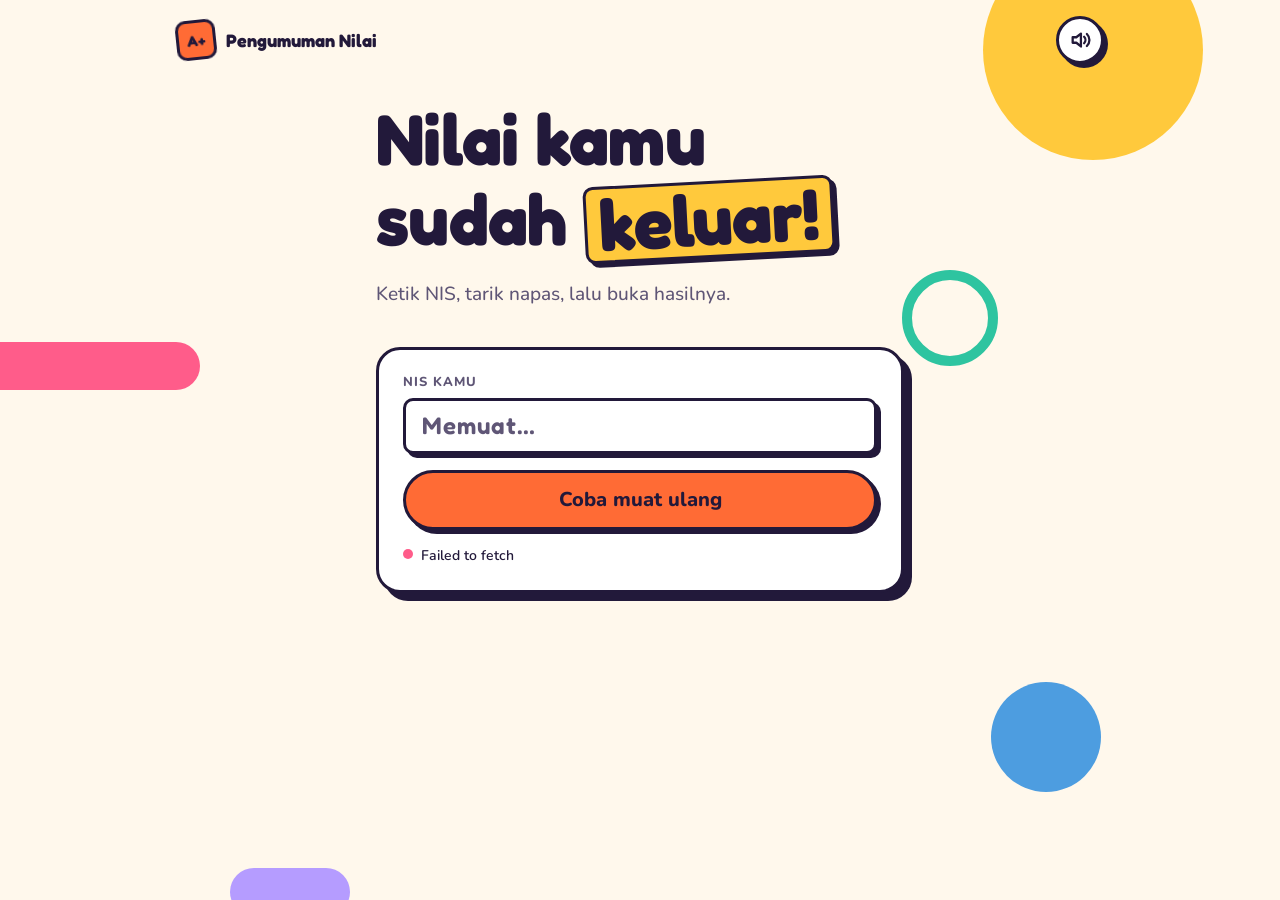
<file: index.html>
<!doctype html>
<html lang="id">
<head>
<meta charset="utf-8">
<meta name="viewport" content="width=device-width, initial-scale=1">
<title>Pengumuman Nilai</title>
<meta name="description" content="Ketik NIS kamu dan buka nilaimu.">
<link rel="icon" href="data:image/svg+xml,%3Csvg xmlns='http://www.w3.org/2000/svg' viewBox='0 0 64 64'%3E%3Crect width='64' height='64' rx='16' fill='%23ff6b35'/%3E%3Ctext x='32' y='45' font-family='Arial' font-weight='700' font-size='34' text-anchor='middle' fill='%2322193a'%3EA%2B%3C/text%3E%3C/svg%3E">
<link rel="preconnect" href="https://fonts.googleapis.com">
<link rel="preconnect" href="https://fonts.gstatic.com" crossorigin>
<link href="https://fonts.googleapis.com/css2?family=Fredoka:wght@600;700&family=Nunito:wght@500;600;800&display=swap" rel="stylesheet">
<link rel="stylesheet" href="assets/css/style.css">
<link rel="stylesheet" href="assets/css/announce.css">
</head>
<body>

<div class="bg-shapes" aria-hidden="true">
  <span class="shape shape--disc s1"></span>
  <span class="shape shape--pill s2"></span>
  <span class="shape shape--disc s3"></span>
  <span class="shape shape--pill s4"></span>
  <span class="shape shape--ring s5"></span>
</div>

<header class="topbar">
  <span class="brandmark"><span class="brandmark__dot" aria-hidden="true">A+</span>Pengumuman Nilai</span>
  <button class="pn-icon-btn" id="sound-toggle" type="button" aria-pressed="true" aria-label="Suara: nyala">
    <svg class="ico-on" viewBox="0 0 24 24" fill="none" stroke="currentColor" stroke-width="2.5" stroke-linecap="round" stroke-linejoin="round" aria-hidden="true"><path d="M4 9v6h4l5 4V5L8 9H4z"/><path d="M16.5 8.5a5 5 0 0 1 0 7"/><path d="M19.5 5.5a9 9 0 0 1 0 13"/></svg>
    <svg class="ico-off" viewBox="0 0 24 24" fill="none" stroke="currentColor" stroke-width="2.5" stroke-linecap="round" stroke-linejoin="round" aria-hidden="true"><path d="M4 9v6h4l5 4V5L8 9H4z"/><path d="M17 9l5 6M22 9l-5 6"/></svg>
  </button>
</header>

<p class="demo-banner" id="demo-banner" hidden>Mode demo: data contoh dari <code>sample.csv</code>.</p>

<main>
  <!-- Screen 1: lookup -->
  <section class="screen screen--lookup" id="screen-lookup">
    <h1 class="hero-title">Nilai kamu<br>sudah <span class="hero-hl">keluar!</span></h1>
    <p class="hero-sub">Ketik NIS, tarik napas, lalu buka hasilnya.</p>

    <form class="lookup pn-card" id="lookup-form" novalidate>
      <label class="lookup__field">
        <span class="pn-label">NIS kamu</span>
        <input class="pn-input" id="nis-input" name="nis" inputmode="numeric" autocomplete="off" placeholder="Memuat…" required>
      </label>
      <button class="pn-btn pn-btn--primary pn-btn--big" id="lookup-btn" type="submit" disabled>Memuat data…</button>
      <p class="pn-hint" id="lookup-hint" role="status" aria-live="polite">Sedang mengambil data nilai…</p>
    </form>
  </section>

  <!-- Screen 2: reveal, one subject at a time -->
  <section class="screen screen--reveal" id="screen-reveal" hidden>
    <div class="greet">
      <p class="greet__kicker">Halo,</p>
      <h2 class="greet__name" id="greet-name">Kamu!</h2>
      <p class="greet__sub" id="greet-sub">Ada nilai yang menunggu dibuka.</p>
    </div>

    <ol class="steps" id="steps" aria-label="Urutan mapel"></ol>

    <div class="flip" id="flip">
      <div class="flip__inner">
        <button class="face face--front pn-card" id="card-front" type="button">
          <span class="face__subject" id="front-subject">Mapel</span>
          <span class="mystery" aria-hidden="true">?</span>
          <span class="face__tap">Ketuk untuk membuka</span>
        </button>
        <article class="face face--back pn-card" id="card-back">
          <span class="face__subject" id="back-subject">Mapel</span>
          <div class="score-orb" id="score-orb"><span id="score-num">0</span></div>
          <span class="pn-badge stamp" id="tier-badge">Tier</span>
          <p class="tier-msg" id="tier-msg"></p>
          <figure class="media" id="media" hidden><img id="media-img" alt=""></figure>
        </article>
      </div>
    </div>

    <div class="actions">
      <button class="pn-btn pn-btn--primary pn-btn--big" id="next-btn" type="button" hidden>Buka mapel berikutnya</button>
      <button class="pn-btn pn-btn--primary pn-btn--big" id="summary-btn" type="button" hidden>Lihat rekap</button>
      <button class="pn-btn" id="done-replay-btn" type="button" hidden>Putar ulang</button>
      <button class="pn-btn pn-btn--primary" id="done-btn" type="button" hidden>Cek NIS lain</button>
    </div>
  </section>

  <!-- Screen 3: summary -->
  <section class="screen screen--summary" id="screen-summary" hidden>
    <h2 class="summary__title">Rekap nilai<br><span id="summary-name">kamu</span></h2>
    <p class="summary__meta" id="summary-meta"></p>
    <ul class="summary__list" id="summary-list"></ul>
    <div class="actions">
      <button class="pn-btn" id="replay-btn" type="button">Putar ulang</button>
      <button class="pn-btn pn-btn--primary" id="again-btn" type="button">Cek NIS lain</button>
    </div>
  </section>
</main>

<canvas class="confetti" id="confetti" aria-hidden="true"></canvas>

<script src="assets/js/common.js"></script>
<script src="assets/js/app.js"></script>
</body>
</html>
</file>
<file: assets/css/style.css>
/* Pengumuman Nilai — tokens and components (mirrors the "Pengumuman Nilai" design system) */

:root {
  --paper: #fff8ec;
  --card: #ffffff;
  --ink: #22193a;
  --ink-muted: #5f5676;
  --line: #22193a;
  --on-bright: #22193a;
  --brand: #ff6b35;
  --sun: #ffc93c;
  --berry: #ff5c8a;
  --mint: #2ec4a0;
  --sky: #4d9de0;
  --lilac: #b59cff;

  --shadow-sticker: 4px 4px 0 #22193a;
  --shadow-pop: 8px 8px 0 #22193a;

  --space-2: 8px;
  --space-4: 16px;
  --space-6: 24px;
  --space-10: 40px;

  --radius-sm: 10px;
  --radius-lg: 24px;
  --radius-pill: 999px;

  --font-display: "Fredoka", "Nunito", system-ui, sans-serif;
  --font-body: "Nunito", system-ui, sans-serif;

  color-scheme: light;
}

@media (prefers-color-scheme: dark) {
  :root {
    --paper: #1d1733;
    --card: #2a2347;
    --ink: #fbf3e4;
    --ink-muted: #b8aed6;
    --line: #7a6eaa;
    --brand: #ff8a5c;
    --sun: #ffd45e;
    --berry: #ff7aa0;
    --mint: #3fd6b1;
    --sky: #6fb3ec;
    --lilac: #c4b0ff;
    --shadow-sticker: 4px 4px 0 #0b0818;
    --shadow-pop: 8px 8px 0 #0b0818;
    color-scheme: dark;
  }
}

/* Tier colour hook: set data-tier on any element, read var(--tier) inside it */
[data-tier="excellent"] { --tier: var(--sun); }
[data-tier="awesome"] { --tier: var(--berry); }
[data-tier="great"] { --tier: var(--mint); }
[data-tier="good"] { --tier: var(--sky); }
[data-tier="keepgoing"] { --tier: var(--lilac); }

*, *::before, *::after { box-sizing: border-box; }
html { -webkit-text-size-adjust: 100%; }
body {
  margin: 0;
  min-height: 100vh;
  background: var(--paper);
  color: var(--ink);
  font: 500 17px/26px var(--font-body);
  overflow-x: hidden;
}
[hidden] { display: none !important; }
h1, h2, h3 { font-family: var(--font-display); margin: 0; }
p { margin: 0; }
a { color: inherit; }
.sr-only { position: absolute; width: 1px; height: 1px; overflow: hidden; clip: rect(0 0 0 0); white-space: nowrap; }

/* ---------- Button ---------- */
.pn-btn {
  display: inline-flex; align-items: center; justify-content: center; gap: var(--space-2);
  min-height: 48px; padding: 0 28px;
  font: 800 17px/26px var(--font-body);
  color: var(--ink); background: var(--card);
  border: 3px solid var(--line); border-radius: var(--radius-pill);
  box-shadow: var(--shadow-sticker); cursor: pointer;
  transition: transform .12s ease, box-shadow .12s ease;
  text-decoration: none;
}
.pn-btn:hover { transform: translate(-1px, -1px); }
.pn-btn:active { transform: translate(4px, 4px); box-shadow: none; }
.pn-btn:focus-visible { outline: 3px solid var(--sky); outline-offset: 3px; }
.pn-btn--primary { background: var(--brand); color: var(--on-bright); }
.pn-btn--big { min-height: 60px; padding: 0 36px; font-size: 20px; }
.pn-btn--small { min-height: 40px; padding: 0 18px; font-size: 15px; }
.pn-btn[disabled] { opacity: .5; cursor: not-allowed; transform: none; }

.pn-icon-btn {
  display: inline-grid; place-items: center;
  width: 48px; height: 48px; padding: 0;
  background: var(--card); color: var(--ink);
  border: 3px solid var(--line); border-radius: var(--radius-pill);
  box-shadow: var(--shadow-sticker); cursor: pointer;
}
.pn-icon-btn:active { transform: translate(4px, 4px); box-shadow: none; }
.pn-icon-btn:focus-visible { outline: 3px solid var(--sky); outline-offset: 3px; }
.pn-icon-btn svg { width: 22px; height: 22px; }

/* ---------- Form ---------- */
.pn-label { font: 800 13px/16px var(--font-body); letter-spacing: .08em; text-transform: uppercase; color: var(--ink-muted); }
.pn-input {
  width: 100%; min-height: 56px; padding: 0 var(--space-4);
  font: 600 24px/30px var(--font-display); letter-spacing: .04em;
  color: var(--ink); background: var(--card);
  border: 3px solid var(--line); border-radius: var(--radius-sm);
  box-shadow: var(--shadow-sticker);
}
.pn-input--text { font: 600 16px/22px var(--font-body); letter-spacing: 0; min-height: 48px; }
.pn-input::placeholder { color: var(--ink-muted); opacity: 1; }
.pn-input:focus { outline: 3px solid var(--sky); outline-offset: 2px; }
.pn-hint { font: 600 14px/20px var(--font-body); color: var(--ink-muted); }
.pn-hint--error { color: var(--ink); }
.pn-hint--error::before {
  content: ""; display: inline-block; width: 10px; height: 10px; margin-right: var(--space-2);
  border-radius: var(--radius-pill); background: var(--berry); vertical-align: 1px;
}

/* ---------- Badge ---------- */
.pn-badge {
  display: inline-flex; align-items: center; gap: var(--space-2);
  padding: 6px var(--space-4);
  font: 800 13px/16px var(--font-body); letter-spacing: .08em; text-transform: uppercase;
  color: var(--on-bright); background: var(--tier, var(--card));
  border: 3px solid var(--line); border-radius: var(--radius-pill);
  box-shadow: var(--shadow-sticker);
  white-space: nowrap;
}

/* ---------- Card ---------- */
.pn-card {
  background: var(--card); color: var(--ink);
  border: 3px solid var(--line); border-radius: var(--radius-lg);
  box-shadow: var(--shadow-pop);
}

/* ---------- Motion ---------- */
@keyframes pn-pop { 0% { transform: scale(.8); opacity: 0; } 60% { transform: scale(1.04); opacity: 1; } 100% { transform: scale(1); } }
@keyframes pn-shake { 0%, 100% { transform: translateX(0); } 20% { transform: translateX(-8px); } 40% { transform: translateX(8px); } 60% { transform: translateX(-5px); } 80% { transform: translateX(5px); } }
@keyframes pn-wobble { 0%, 100% { transform: rotate(0); } 25% { transform: rotate(-4deg) scale(1.02); } 75% { transform: rotate(4deg) scale(1.02); } }
@keyframes pn-float { 0%, 100% { transform: translateY(0); } 50% { transform: translateY(-10px); } }
@keyframes pn-stamp { 0% { transform: scale(2.2) rotate(-12deg); opacity: 0; } 70% { transform: scale(.92) rotate(-4deg); opacity: 1; } 100% { transform: scale(1) rotate(-4deg); } }
.pn-reveal { animation: pn-pop .45s cubic-bezier(.34, 1.56, .64, 1) both; }
.pn-shake { animation: pn-shake .4s ease; }

@media (prefers-reduced-motion: reduce) {
  *, *::before, *::after { animation-duration: .01ms !important; animation-iteration-count: 1 !important; transition-duration: .01ms !important; }
}
</file>
<file: assets/css/announce.css>
/* Student page layout */

main { position: relative; z-index: 1; max-width: 560px; margin: 0 auto; padding: 0 16px 64px; }

/* ---------- Background shapes ---------- */
.bg-shapes { position: fixed; inset: 0; z-index: 0; pointer-events: none; overflow: hidden; }
.shape { position: absolute; display: block; animation: pn-float 6s ease-in-out infinite; }
.shape--disc { border-radius: var(--radius-pill); }
.shape--pill { border-radius: var(--radius-pill); height: 48px; }
.shape--ring { border-radius: var(--radius-pill); border: 10px solid var(--mint); }
.s1 { width: 140px; height: 140px; background: var(--sun); top: -40px; right: -30px; }
.s2 { width: 180px; background: var(--berry); top: 38%; left: -90px; animation-delay: -2s; }
.s3 { width: 72px; height: 72px; background: var(--sky); bottom: 12%; right: 6%; animation-delay: -4s; }
.s4 { width: 120px; background: var(--lilac); bottom: -16px; left: 18%; animation-delay: -1s; }
.s5 { width: 96px; height: 96px; top: 18%; right: -36px; animation-delay: -3s; }
@media (min-width: 900px) {
  .s1 { width: 220px; height: 220px; right: 6%; top: -60px; }
  .s2 { width: 260px; left: -60px; }
  .s3 { width: 110px; height: 110px; right: 14%; }
  .s5 { right: 22%; top: 30%; }
}

/* ---------- Top bar ---------- */
.topbar {
  position: relative; z-index: 2;
  display: flex; align-items: center; justify-content: space-between; gap: var(--space-4);
  max-width: 960px; margin: 0 auto; padding: var(--space-4);
}
.brandmark { display: inline-flex; align-items: center; gap: 10px; font: 700 18px/1 var(--font-display); }
.brandmark__dot {
  display: inline-grid; place-items: center; width: 40px; height: 40px;
  background: var(--brand); color: var(--on-bright);
  border: 3px solid var(--line); border-radius: var(--radius-sm);
  font-size: 15px; transform: rotate(-6deg);
}
#sound-toggle .ico-off { display: none; }
#sound-toggle[aria-pressed="false"] .ico-on { display: none; }
#sound-toggle[aria-pressed="false"] .ico-off { display: block; }

.demo-banner {
  position: relative; z-index: 2;
  max-width: 528px; margin: 0 auto var(--space-4); padding: 10px var(--space-4);
  font: 600 14px/20px var(--font-body);
  background: var(--card); border: 3px dashed var(--line); border-radius: var(--radius-sm);
}
@media (max-width: 560px) { .demo-banner { margin-left: 16px; margin-right: 16px; } }

.screen { padding-top: var(--space-6); }

/* ---------- Lookup ---------- */
.hero-title { font-size: clamp(44px, 12vw, 72px); line-height: .98; letter-spacing: -.01em; }
.hero-hl {
  display: inline-block; padding: 0 12px; margin-top: 6px;
  background: var(--sun); color: var(--on-bright);
  border: 3px solid var(--line); border-radius: var(--radius-sm);
  transform: rotate(-3deg); box-shadow: var(--shadow-sticker);
}
.hero-sub { margin-top: var(--space-6); font-size: 19px; color: var(--ink-muted); }

.lookup { display: grid; gap: var(--space-4); margin-top: var(--space-10); padding: var(--space-6); }
.lookup__field { display: grid; gap: var(--space-2); }
.lookup .pn-btn { width: 100%; }
.lookup.is-error .pn-input { animation: pn-shake .4s ease; }

/* ---------- Reveal ---------- */
.greet__kicker { font: 700 22px/1 var(--font-display); color: var(--ink-muted); }
.greet__name { font-size: clamp(40px, 11vw, 60px); line-height: 1.02; margin-top: 4px; overflow-wrap: anywhere; }
.greet__sub { margin-top: var(--space-2); color: var(--ink-muted); }

.steps { display: flex; gap: var(--space-2); flex-wrap: wrap; list-style: none; margin: var(--space-6) 0 0; padding: 0; }
.steps li {
  padding: 4px 14px; font: 800 13px/20px var(--font-body);
  border: 3px solid var(--line); border-radius: var(--radius-pill);
  background: var(--card); color: var(--ink-muted);
}
.steps li.is-current { background: var(--ink); color: var(--paper); border-color: var(--ink); }
.steps li.is-done { background: var(--tier, var(--card)); color: var(--on-bright); }

.flip { margin-top: var(--space-6); perspective: 1400px; }
.flip__inner { display: grid; transition: transform .7s cubic-bezier(.34, 1.3, .64, 1); transform-style: preserve-3d; }
.flip.is-flipped .flip__inner { transform: rotateY(180deg); }
.face {
  grid-area: 1 / 1; display: flex; flex-direction: column; align-items: center; gap: var(--space-4);
  padding: var(--space-6); text-align: center;
  backface-visibility: hidden; -webkit-backface-visibility: hidden;
}
.face--front {
  justify-content: center; min-height: 380px; cursor: pointer; font: inherit; color: var(--ink);
  background-color: var(--card);
  background-image: radial-gradient(var(--line) 1.5px, transparent 1.5px);
  background-size: 22px 22px;
}
.face--front:focus-visible { outline: 3px solid var(--sky); outline-offset: 4px; }
.face--front:hover .mystery { transform: rotate(-8deg) scale(1.05); }
.face--back { transform: rotateY(180deg); }
.face__subject {
  padding: 6px 16px; background: var(--card);
  font: 700 22px/28px var(--font-display);
  border: 3px solid var(--line); border-radius: var(--radius-pill);
}
.mystery {
  display: grid; place-items: center; width: 168px; height: 168px;
  background: var(--brand); color: var(--on-bright);
  font: 700 112px/1 var(--font-display);
  border: 3px solid var(--line); border-radius: var(--radius-pill);
  box-shadow: var(--shadow-sticker); transition: transform .2s ease;
}
.face__tap {
  padding: 4px 12px; background: var(--card);
  font: 800 13px/16px var(--font-body); letter-spacing: .08em; text-transform: uppercase;
  border-radius: var(--radius-pill);
}
.flip.is-rumbling .face--front { animation: pn-wobble .18s linear infinite; }

.score-orb {
  display: grid; place-items: center; width: 200px; height: 200px;
  background: var(--tier, var(--card)); color: var(--on-bright);
  font: 700 104px/1 var(--font-display); letter-spacing: -.03em;
  border: 3px solid var(--line); border-radius: var(--radius-pill);
  box-shadow: var(--shadow-sticker);
  font-variant-numeric: tabular-nums;
}
.score-orb.is-long { font-size: 76px; }
.score-orb.is-xlong { font-size: 54px; letter-spacing: -.02em; }
.stamp { font-size: 18px; line-height: 22px; padding: 8px 20px; transform: rotate(-4deg); }
.flip.is-flipped .stamp.is-in { animation: pn-stamp .5s cubic-bezier(.34, 1.56, .64, 1) both; }
.stamp:not(.is-in) { opacity: 0; }
.tier-msg { font: 700 20px/28px var(--font-display); max-width: 380px; min-height: 28px; }
.media {
  width: 100%; max-width: 300px; margin: 0;
  border: 3px solid var(--line); border-radius: var(--radius-sm); overflow: hidden;
  background: var(--paper);
}
.media img { display: block; width: 100%; height: auto; max-height: 260px; object-fit: contain; }

.actions { display: flex; flex-wrap: wrap; gap: var(--space-4); margin-top: var(--space-10); justify-content: center; }
.actions .pn-btn { flex: 1 1 200px; }

/* ---------- Summary ---------- */
.summary__title { font-size: clamp(40px, 11vw, 56px); line-height: 1.02; overflow-wrap: anywhere; }
.summary__meta { margin-top: var(--space-2); color: var(--ink-muted); font-weight: 600; }
.summary__list { list-style: none; margin: var(--space-6) 0 0; padding: 0; display: grid; gap: var(--space-4); }
.summary__item {
  display: grid; grid-template-columns: auto 1fr; align-items: center; gap: var(--space-4);
  padding: var(--space-4); background: var(--card);
  border: 3px solid var(--line); border-radius: var(--radius-lg); box-shadow: var(--shadow-sticker);
}
.summary__score {
  display: grid; place-items: center; width: 76px; height: 76px;
  background: var(--tier); color: var(--on-bright);
  font: 700 34px/1 var(--font-display);
  border: 3px solid var(--line); border-radius: var(--radius-pill);
}
.summary__score.is-long { font-size: 22px; }
.summary__subject { font: 700 20px/26px var(--font-display); }
.summary__item .pn-badge { margin-top: 6px; box-shadow: none; padding: 3px 12px; }

/* ---------- Confetti ---------- */
.confetti { position: fixed; inset: 0; width: 100%; height: 100%; pointer-events: none; z-index: 10; }
</file>
